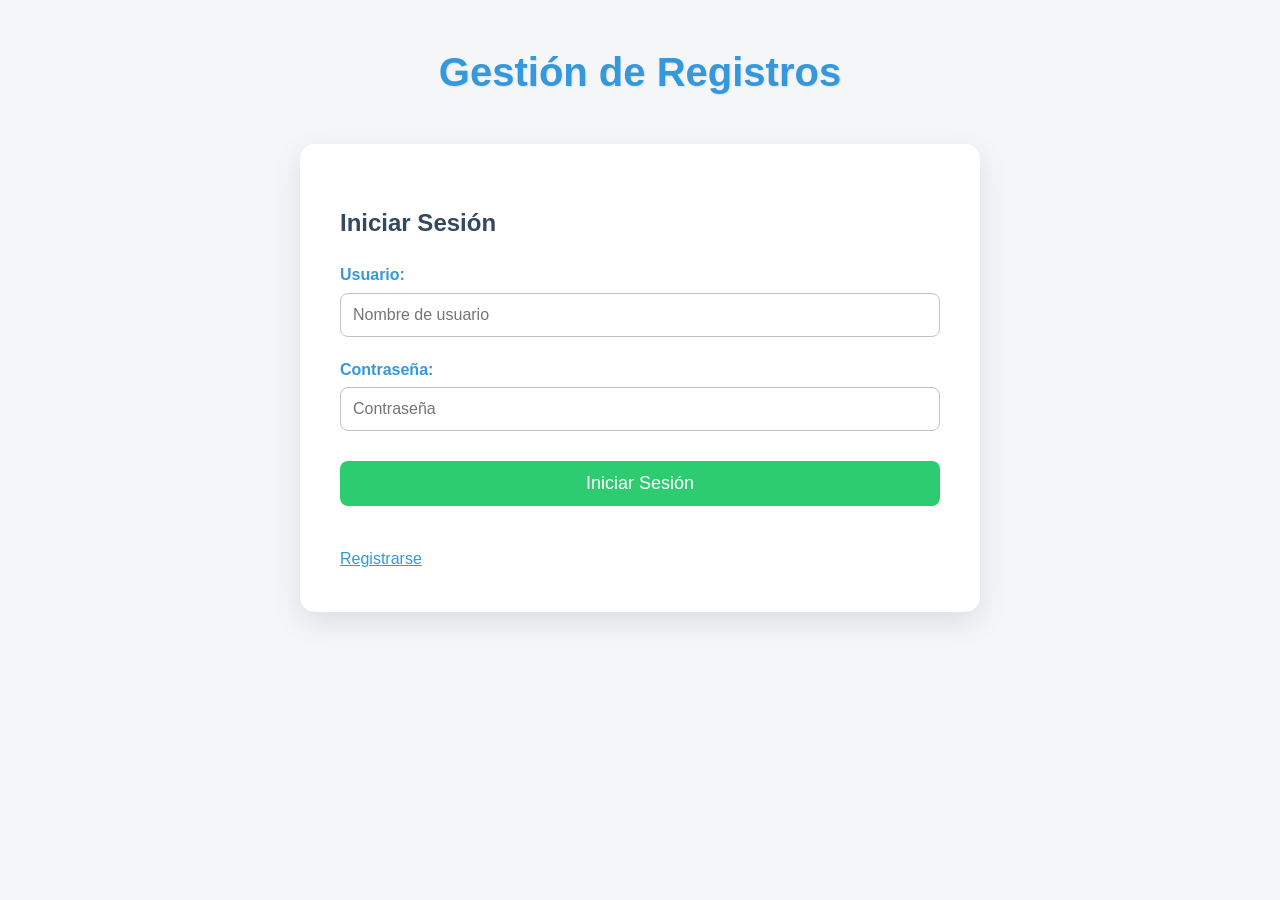
<file: b.d.html>
<!DOCTYPE html>
<html lang="es">
<head>
    <meta charset="UTF-8">
    <meta name="viewport" content="width=device-width, initial-scale=1.0">
    <title>Gestión de Registros</title>

    <style>
        :root {
            --primary-color: #3498db;
            --secondary-color: #2ecc71;
            --background-color: #f4f6f7;
            --text-color: #34495e;
            --input-background: #fff;
            --input-border: #bdc3c7;
            --button-hover: #27ae60;
            --shadow-color: rgba(0, 0, 0, 0.1);
            --error-color: #e74c3c;
            --warning-color: #f39c12;
            --pending-color: #95a5a6;
        }

        body {
            font-family: 'Segoe UI', Tahoma, Geneva, Verdana, sans-serif;
            margin: 0;
            padding: 0;
            background-color: var(--background-color);
            color: var(--text-color);
            line-height: 1.6;
        }

        h1 {
            text-align: center;
            color: var(--primary-color);
            margin-top: 40px;
            font-size: 2.5em;
            text-shadow: 1px 1px 2px var(--shadow-color);
        }

        .container {
            max-width: 600px;
            margin: 40px auto;
            background-color: var(--input-background);
            padding: 40px;
            border-radius: 15px;
            box-shadow: 0 10px 30px var(--shadow-color);
        }

        #loginContainer, #registerContainer {
            display: none;
        }

        #adminPanel {
            display: none;
            margin-top: 20px;
        }

        .user-controls {
            display: flex;
            justify-content: space-between;
            margin-bottom: 20px;
        }

        .user-info {
            color: var(--primary-color);
            font-weight: bold;
        }

        form {
            display: grid;
            grid-template-columns: 1fr 1fr;
            gap: 20px;
        }

        #idContainer,
        label,
        input,
        select {
            grid-column: span 2;
        }

        label {
            font-weight: bold;
            color: var(--primary-color);
            margin-bottom: -15px;
        }

        .nota {
            font-size: 0.9em;
            color: var(--error-color);
            margin-top: -15px;
            grid-column: span 2;
        }

        input[type="text"], 
        input[type="email"], 
        input[type="number"],
        input[type="password"], 
        select {
            padding: 12px;
            border: 1px solid var(--input-border);
            border-radius: 8px;
            font-size: 16px;
            transition: all 0.3s ease;
            background-color: var(--input-background);
            width: 100%;
            box-sizing: border-box;
        }

        input[type="text"]:focus, 
        input[type="email"]:focus, 
        input[type="number"]:focus,
        input[type="password"]:focus, 
        select:focus {
            border-color: var(--primary-color);
            box-shadow: 0 0 5px var(--primary-color);
            outline: none;
        }

        select {
            appearance: none;
            background-image: url('data:image/svg+xml;utf8,<svg fill="%233499db" height="24" viewBox="0 0 24 24" width="24" xmlns="http://www.w3.org/2000/svg"><path d="M7 10l5 5 5-5z"/><path d="M0 0h24v24H0z" fill="none"/></svg>');
            background-repeat: no-repeat;
            background-position: right 10px center;
            background-size: 20px auto;
        }

        button {
            padding: 12px;
            background-color: var(--secondary-color);
            color: white;
            border: none;
            border-radius: 8px;
            font-size: 18px;
            cursor: pointer;
            transition: background-color 0.3s, transform 0.1s ease-in-out;
            grid-column: span 2;
            margin-top: 10px;
        }

        button:hover {
            background-color: var(--button-hover);
            transform: translateY(-2px);
        }

        button:active {
            transform: translateY(0);
        }

        .btn-secondary {
            background-color: var(--primary-color);
        }

        .btn-danger {
            background-color: var(--error-color);
        }

        .btn-warning {
            background-color: var(--warning-color);
        }

        .auth-controls {
            margin-top: 20px;
            display: flex;
            justify-content: space-between;
        }

        .auth-link {
            color: var(--primary-color);
            cursor: pointer;
            text-decoration: underline;
        }

        .role-badge {
            display: inline-block;
            padding: 3px 8px;
            border-radius: 12px;
            font-size: 0.8em;
            margin-left: 10px;
        }

        .admin-badge {
            background-color: var(--error-color);
            color: white;
        }

        .editor-badge {
            background-color: var(--warning-color);
            color: white;
        }

        .viewer-badge {
            background-color: var(--primary-color);
            color: white;
        }

        .pending-badge {
            background-color: var(--pending-color);
            color: white;
        }

        .hidden {
            display: none;
        }

        #userTable, #pendingTable {
            width: 100%;
            border-collapse: collapse;
            margin-top: 20px;
        }

        #userTable th, #userTable td, #pendingTable th, #pendingTable td {
            border: 1px solid var(--input-border);
            padding: 8px;
            text-align: left;
        }

        #userTable th, #pendingTable th {
            background-color: var(--primary-color);
            color: white;
        }

        #userTable tr:nth-child(even), #pendingTable tr:nth-child(even) {
            background-color: var(--background-color);
        }

        .tabs {
            display: flex;
            margin-bottom: 20px;
        }

        .tab {
            padding: 10px 20px;
            cursor: pointer;
            background-color: var(--background-color);
            border: 1px solid var(--input-border);
            border-bottom: none;
            border-radius: 5px 5px 0 0;
            margin-right: 5px;
        }

        .tab.active {
            background-color: var(--primary-color);
            color: white;
        }

        .tab-content {
            display: none;
        }

        .tab-content.active {
            display: block;
        }

        .pending-notification {
            background-color: var(--error-color);
            color: white;
            border-radius: 50%;
            padding: 2px 6px;
            font-size: 0.7em;
            margin-left: 5px;
        }

        @media (max-width: 768px) {
            .container {
                margin: 20px;
                padding: 20px;
            }

            form {
                grid-template-columns: 1fr;
            }

            h1 {
                font-size: 2em;
            }
        }

        #pendingMessage {
            text-align: center;
            padding: 20px;
            background-color: var(--warning-color);
            color: white;
            border-radius: 8px;
            margin-bottom: 20px;
            display: none;
        }
    </style>
</head>
<body>
    <h1>Gestión de Registros</h1>
    <div class="container">
        <!-- Login Form -->
        <div id="loginContainer">
            <h2>Iniciar Sesión</h2>
            <form id="loginForm">
                <label for="loginUsername">Usuario:</label>
                <input type="text" id="loginUsername" placeholder="Nombre de usuario" required>
                
                <label for="loginPassword">Contraseña:</label>
                <input type="password" id="loginPassword" placeholder="Contraseña" required>
                
                <button type="submit">Iniciar Sesión</button>
                
                <div class="auth-controls">
                    <span class="auth-link" id="goToRegister">Registrarse</span>
                </div>
            </form>
        </div>
        
        <!-- Register Form -->
        <div id="registerContainer">
            <h2>Registrarse</h2>
            <form id="registerForm">
                <label for="registerUsername">Usuario:</label>
                <input type="text" id="registerUsername" placeholder="Nombre de usuario" required>
                
                <label for="registerEmail">Email:</label>
                <input type="email" id="registerEmail" placeholder="Email" required>
                
                <label for="registerPassword">Contraseña:</label>
                <input type="password" id="registerPassword" placeholder="Contraseña" required>
                
                <label for="confirmPassword">Confirmar Contraseña:</label>
                <input type="password" id="confirmPassword" placeholder="Confirmar contraseña" required>
                
                <button type="submit">Solicitar Registro</button>
                
                <div class="auth-controls">
                    <span class="auth-link" id="goToLogin">Ya tengo una cuenta</span>
                </div>
            </form>
        </div>
        
        <!-- Pending Approval Message -->
        <div id="pendingMessage">
            <h3>Cuenta pendiente de aprobación</h3>
            <p>Tu registro está pendiente de aprobación por un administrador. Recibirás una notificación cuando tu cuenta sea activada.</p>
            <button id="pendingLogoutBtn" class="btn-danger">Cerrar Sesión</button>
        </div>
        
        <!-- Main Form (only visible when logged in) -->
        <div id="mainFormContainer" style="display:none;">
            <div class="user-controls">
                <div class="user-info">
                    Bienvenido, <span id="currentUser">Usuario</span>
                    <span id="roleBadge" class="role-badge"></span>
                </div>
                <button id="logoutBtn" class="btn-danger" style="margin: 0; padding: 5px 10px;">Cerrar Sesión</button>
            </div>

            <form action="bd.php" method="POST" id="registroForm">
                <div id="idContainer">
                    <label for="id">ID:</label>
                    <input type="text" name="id" id="id" placeholder="ID">
                </div>
            
                <label for="nombre">Nombre:</label>
                <input type="text" name="nombre" id="nombre" placeholder="Nombre" required>
            
                <label for="apellidos">Apellidos:</label>
                <input type="text" name="apellidos" id="apellidos" placeholder="Apellidos" required>
            
                <label for="tipo_documento">Tipo de Documento:</label>
                <select name="tipo_documento" id="tipo_documento" required>
                    <option value="">Seleccione una opción</option>
                    <option value="cc">Cédula de ciudadanía</option>
                    <option value="ti">Tarjeta de identidad</option>
                    <option value="tm">Tarjeta de migración</option>
                    <option value="ce">Cédula de extranjería</option>
                </select>
            
                <label for="numero_documento">Número de Documento:</label>
                <input type="text" name="numero_documento" id="numero_documento" placeholder="Número de Documento" required>
            
                <label for="email">Email:</label>
                <input type="email" name="email" id="email" placeholder="Email" required>
            
                <label for="direccion">Dirección:</label>
                <input type="text" name="direccion" id="direccion" placeholder="Dirección" required>
            
                <label for="genero">Género:</label>
                <select id="genero" name="genero" required>
                    <option value="">Seleccione una opción</option>
                    <option value="masculino">Masculino</option>
                    <option value="femenino">Femenino</option>
                    <option value="otro">Otro</option>
                    <option value="prefiero_no_decir">Prefiero no decir</option>
                </select>
            
                <label for="accion">Acción:</label>
                <select name="accion" id="accion" required>
                    <option value="">---- Seleccione ----</option>
                    <option value="consultar_por_id" class="viewer-action">Consultar</option>
                    <option value="modificar" class="editor-action">Modificar</option>
                    <option value="eliminar" class="admin-action">Eliminar</option>
                    <option value="agregar" class="editor-action">Agregar</option>
                </select>
            
                <p class="nota">Nota: Para consultar y eliminar, solo es necesario proporcionar el ID.</p>
            
                <button type="submit">Enviar</button>
            </form>
        </div>
        
        <!-- Admin Panel -->
        <div id="adminPanel">
            <h2>Panel de Administración</h2>
            <p>Gestionar usuarios y roles</p>
            
            <div class="tabs">
                <div class="tab active" data-tab="userTab">Usuarios <span id="pendingNotification" class="pending-notification" style="display: none;">0</span></div>
                <div class="tab" data-tab="pendingTab">Solicitudes Pendientes</div>
            </div>
            
            <div id="userTab" class="tab-content active">
                <table id="userTable">
                    <thead>
                        <tr>
                            <th>Usuario</th>
                            <th>Email</th>
                            <th>Rol</th>
                            <th>Acciones</th>
                        </tr>
                    </thead>
                    <tbody>
                        <!-- Rows will be populated dynamically -->
                    </tbody>
                </table>
            </div>
            
            <div id="pendingTab" class="tab-content">
                <table id="pendingTable">
                    <thead>
                        <tr>
                            <th>Usuario</th>
                            <th>Email</th>
                            <th>Acciones</th>
                        </tr>
                    </thead>
                    <tbody>
                        <!-- Rows will be populated dynamically -->
                    </tbody>
                </table>
            </div>
            
            <button id="adminBackBtn" class="btn-secondary" style="margin-top: 20px;">Volver</button>
        </div>
    </div>

    <script>
        // Roles y permisos
        const ROLES = {
            ADMIN: 'admin',
            EDITOR: 'editor',
            VIEWER: 'viewer',
            PENDING: 'pending'
        };
        
        const PERMISSIONS = {
            [ROLES.ADMIN]: ['consultar_por_id', 'modificar', 'eliminar', 'agregar', 'admin_panel'],
            [ROLES.EDITOR]: ['consultar_por_id', 'modificar', 'agregar'],
            [ROLES.VIEWER]: ['consultar_por_id'],
            [ROLES.PENDING]: []
        };
        
        // Almacenamiento de usuarios (en producción, esto debería estar en una base de datos)
        let users = [
            { username: 'admin', password: 'admin123', email: 'admin@example.com', role: ROLES.ADMIN },
            { username: 'editor', password: 'editor123', email: 'editor@example.com', role: ROLES.EDITOR },
            { username: 'viewer', password: 'viewer123', email: 'viewer@example.com', role: ROLES.VIEWER }
        ];
        
        // Lista de usuarios pendientes de aprobación
        let pendingUsers = [];
        
        // Obtener elementos DOM
        const loginContainer = document.getElementById('loginContainer');
        const registerContainer = document.getElementById('registerContainer');
        const mainFormContainer = document.getElementById('mainFormContainer');
        const adminPanel = document.getElementById('adminPanel');
        const pendingMessage = document.getElementById('pendingMessage');
        const loginForm = document.getElementById('loginForm');
        const registerForm = document.getElementById('registerForm');
        const registroForm = document.getElementById('registroForm');
        const currentUserSpan = document.getElementById('currentUser');
        const roleBadge = document.getElementById('roleBadge');
        const logoutBtn = document.getElementById('logoutBtn');
        const pendingLogoutBtn = document.getElementById('pendingLogoutBtn');
        const goToRegister = document.getElementById('goToRegister');
        const goToLogin = document.getElementById('goToLogin');
        const accionSelect = document.getElementById('accion');
        const adminBackBtn = document.getElementById('adminBackBtn');
        const userTable = document.getElementById('userTable').getElementsByTagName('tbody')[0];
        const pendingTable = document.getElementById('pendingTable').getElementsByTagName('tbody')[0];
        const pendingNotification = document.getElementById('pendingNotification');
        
        // Estado actual
        let currentUser = null;
        
        // Mostrar el formulario de inicio de sesión por defecto
        loginContainer.style.display = 'block';
        
        // Funciones de autenticación
        function login(username, password) {
            // Verificar usuarios regulares
            const user = users.find(u => u.username === username && u.password === password);
            if (user) {
                currentUser = user;
                currentUserSpan.textContent = user.username;
                
                // Mostrar insignia de rol
                roleBadge.textContent = user.role.toUpperCase();
                roleBadge.className = 'role-badge ' + user.role + '-badge';
                
                // Aplicar permisos
                applyPermissions(user.role);
                
                // Cambiar contenedores
                loginContainer.style.display = 'none';
                registerContainer.style.display = 'none';
                mainFormContainer.style.display = 'block';
                
                updatePendingNotification();
                
                return true;
            }
            
            // Verificar usuarios pendientes
            const pendingUser = pendingUsers.find(u => u.username === username && u.password === password);
            if (pendingUser) {
                currentUser = pendingUser;
                
                // Mostrar mensaje de pendiente
                loginContainer.style.display = 'none';
                registerContainer.style.display = 'none';
                pendingMessage.style.display = 'block';
                
                return true;
            }
            
            return false;
        }
        
        function logout() {
            currentUser = null;
            mainFormContainer.style.display = 'none';
            adminPanel.style.display = 'none';
            pendingMessage.style.display = 'none';
            loginContainer.style.display = 'block';
        }
        
        function register(username, email, password) {
            // Verificar si el usuario ya existe
            if (users.some(u => u.username === username) || pendingUsers.some(u => u.username === username)) {
                alert('Este nombre de usuario ya está en uso.');
                return false;
            }
            
            // Registrar nuevo usuario con estado pendiente
            pendingUsers.push({
                username,
                email,
                password,
                role: ROLES.PENDING
            });
            
            // Actualizar la notificación para administradores
            updatePendingNotification();
            
            // Mostrar mensaje de éxito
            alert('Tu registro ha sido enviado. Un administrador revisará tu solicitud pronto.');
            
            // Volver a la pantalla de login
            registerContainer.style.display = 'none';
            loginContainer.style.display = 'block';
            
            return true;
        }
        
        function updatePendingNotification() {
            // Actualizar el contador de solicitudes pendientes
            if (pendingUsers.length > 0) {
                pendingNotification.textContent = pendingUsers.length;
                pendingNotification.style.display = 'inline-block';
            } else {
                pendingNotification.style.display = 'none';
            }
        }
        
        function applyPermissions(role) {
            const allowedActions = PERMISSIONS[role];
            
            // Ocultar/mostrar opciones de acción según el rol
            Array.from(accionSelect.options).forEach(option => {
                if (option.value === '') return; // Ignorar opción vacía
                
                if (allowedActions.includes(option.value)) {
                    option.style.display = '';
                } else {
                    option.style.display = 'none';
                }
            });
            
            // Restablecer selección
            accionSelect.value = '';
            
            // Para administradores, agregar botón de panel de administración
            if (role === ROLES.ADMIN) {
                // Agregar botón de administración si no existe
                if (!document.getElementById('adminPanelBtn')) {
                    const adminBtn = document.createElement('button');
                    adminBtn.id = 'adminPanelBtn';
                    adminBtn.textContent = 'Panel de Administración';
                    adminBtn.className = 'btn-warning';
                    adminBtn.style.marginTop = '20px';
                    adminBtn.addEventListener('click', showAdminPanel);
                    registroForm.appendChild(adminBtn);
                }
            } else {
                // Eliminar botón de administración si existe
                const adminBtn = document.getElementById('adminPanelBtn');
                if (adminBtn) {
                    adminBtn.remove();
                }
            }
        }
        
        function showAdminPanel() {
            // Ocultar formulario principal y mostrar panel de administración
            mainFormContainer.style.display = 'none';
            adminPanel.style.display = 'block';
            
            // Poblar tablas
            renderUserTable();
            renderPendingTable();
        }
        
        function renderUserTable() {
            // Limpiar tabla
            userTable.innerHTML = '';
            
            // Añadir filas para cada usuario
            users.forEach(user => {
                const row = userTable.insertRow();
                
                // Columna de nombre de usuario
                const cellUsername = row.insertCell(0);
                cellUsername.textContent = user.username;
                
                // Columna de email
                const cellEmail = row.insertCell(1);
                cellEmail.textContent = user.email;
                
                // Columna de rol
                const cellRole = row.insertCell(2);
                const roleSelect = document.createElement('select');
                roleSelect.dataset.username = user.username;
                
                // Opciones de rol
                Object.values(ROLES).forEach(role => {
                    // No incluir la opción "pendiente" en el menú desplegable
                    if (role === ROLES.PENDING) return;
                    
                    const option = document.createElement('option');
                    option.value = role;
                    option.textContent = role.charAt(0).toUpperCase() + role.slice(1);
                    option.selected = user.role === role;
                    roleSelect.appendChild(option);
                });
                
                // Evento de cambio de rol
                roleSelect.addEventListener('change', (e) => {
                    const username = e.target.dataset.username;
                    const newRole = e.target.value;
                    changeUserRole(username, newRole);
                });
                
                cellRole.appendChild(roleSelect);
                
                // Columna de acciones
                const cellActions = row.insertCell(3);
                
                // Botón de eliminar (no permitir eliminar al usuario actual)
                if (user.username !== currentUser.username) {
                    const deleteBtn = document.createElement('button');
                    deleteBtn.textContent = 'Eliminar';
                    deleteBtn.className = 'btn-danger';
                    deleteBtn.style.padding = '5px 10px';
                    deleteBtn.style.fontSize = '14px';
                    deleteBtn.dataset.username = user.username;
                    
                    deleteBtn.addEventListener('click', (e) => {
                        const username = e.target.dataset.username;
                        deleteUser(username);
                    });
                    
                    cellActions.appendChild(deleteBtn);
                } else {
                    cellActions.textContent = 'Usuario actual';
                }
            });
        }
        
        function renderPendingTable() {
            // Limpiar tabla
            pendingTable.innerHTML = '';
            
            // Si no hay solicitudes pendientes, mostrar mensaje
            if (pendingUsers.length === 0) {
                const row = pendingTable.insertRow();
                const cell = row.insertCell(0);
                cell.colSpan = 3;
                cell.textContent = 'No hay solicitudes pendientes';
                cell.style.textAlign = 'center';
                return;
            }
            
            // Añadir filas para cada usuario pendiente
            pendingUsers.forEach(user => {
                const row = pendingTable.insertRow();
                
                // Columna de nombre de usuario
                const cellUsername = row.insertCell(0);
                cellUsername.textContent = user.username;
                
                // Columna de email
                const cellEmail = row.insertCell(1);
                cellEmail.textContent = user.email;
                
                // Columna de acciones
                const cellActions = row.insertCell(2);
                
                // Botón de aprobar
                const approveBtn = document.createElement('button');
                approveBtn.textContent = 'Aprobar';
                approveBtn.className = 'btn-secondary';
                approveBtn.style.padding = '5px 10px';
                approveBtn.style.fontSize = '14px';
                approveBtn.style.marginRight = '5px';
                approveBtn.dataset.username = user.username;
                
                approveBtn.addEventListener('click', (e) => {
                    const username = e.target.dataset.username;
                    approveUser(username);
                });
                
                // Botón de rechazar
                const rejectBtn = document.createElement('button');
                rejectBtn.textContent = 'Rechazar';
                rejectBtn.className = 'btn-danger';
                rejectBtn.style.padding = '5px 10px';
                rejectBtn.style.fontSize = '14px';
                rejectBtn.dataset.username = user.username;
                
                rejectBtn.addEventListener('click', (e) => {
                    const username = e.target.dataset.username;
                    rejectUser(username);
                });
                
                cellActions.appendChild(approveBtn);
                cellActions.appendChild(rejectBtn);
            });
        }
        
        function approveUser(username) {
            // Encontrar el usuario pendiente
            const userIndex = pendingUsers.findIndex(u => u.username === username);
            if (userIndex !== -1) {
                // Abrir un diálogo para seleccionar el rol
                const role = prompt('Seleccione un rol para el usuario (admin, editor, viewer):', 'viewer');
                
                if (role && Object.values(ROLES).includes(role.toLowerCase()) && role.toLowerCase() !== ROLES.PENDING) {
                    // Mover usuario de pendientes a usuarios activos
                    const user = pendingUsers[userIndex];
                    user.role = role.toLowerCase();
                    users.push(user);
                    
                    // Eliminar de pendientes
                    pendingUsers.splice(userIndex, 1);
                    
                    // Actualizar tablas
                    renderUserTable();
                    renderPendingTable();
                    updatePendingNotification();
                    
                    alert(`Usuario ${username} aprobado con el rol de ${role}.`);
                } else {
                    alert('Rol no válido. Por favor, seleccione admin, editor o viewer.');
                }
            }
        }
        
        function rejectUser(username) {
            if (confirm(`¿Estás seguro de rechazar la solicitud del usuario ${username}?`)) {
                // Encontrar y eliminar el usuario pendiente
                const userIndex = pendingUsers.findIndex(u => u.username === username);
                if (userIndex !== -1) {
                    pendingUsers.splice(userIndex, 1);
                    
                    // Actualizar tabla y notificación
                    renderPendingTable();
                    updatePendingNotification();
                    
                    alert(`Solicitud de ${username} rechazada.`);
                }
            }
        }
        
        function changeUserRole(username, newRole) {
            const userIndex = users.findIndex(u => u.username === username);
            if (userIndex !== -1) {
                users[userIndex].role = newRole;
                
                // Si se cambia el rol del usuario actual, actualizar la interfaz
                if (currentUser.username === username) {
                    currentUser.role = newRole;
                    roleBadge.textContent = newRole.toUpperCase();
                    roleBadge.className = 'role-badge ' + newRole + '-badge';
                    applyPermissions(newRole);
                }
            }
        }
        
        function deleteUser(username) {
            if (confirm(`¿Estás seguro de eliminar al usuario ${username}?`)) {
                users = users.filter(u => u.username !== username);
                renderUserTable();
            }
        }
        
        // Eventos para mostrar formularios
        goToRegister.addEventListener('click', () => {
            loginContainer.style.display = 'none';
            registerContainer.style.display = 'block';
        });
        
        goToLogin.addEventListener('click', () => {
            registerContainer.style.display = 'none';
            loginContainer.style.display = 'block';
        });
        
        // Evento formulario de inicio de sesión
        loginForm.addEventListener('submit', (e) => {
            e.preventDefault();
            const username = document.getElementById('loginUsername').value;
            const password = document.getElementById('loginPassword').value;
            
            if (login(username, password)) {
                loginForm.reset();
            } else {
                alert('Nombre de usuario o contraseña incorrectos.');
            }
        });
        
        // Evento formulario de registro
        registerForm.addEventListener('submit', (e) => {
            e.preventDefault();
            const username = document.getElementById('registerUsername').value;
            const email = document.getElementById('registerEmail').value;
            const password = document.getElementById('registerPassword').value;
            const confirmPassword = document.getElementById('confirmPassword').value;
            
            if (password !== confirmPassword) {
                alert('Las contraseñas no coinciden.');
                return;
            }
            
            if (register(username, email, password)) {
                registerForm.reset();
            }
        });
        
        // Eventos de cerrar sesión
        logoutBtn.addEventListener('click', logout);
        pendingLogoutBtn.addEventListener('click', logout);
        
        // Evento de volver desde el panel de administración
        adminBackBtn.addEventListener('click', () => {
            adminPanel.style.display = 'none';
            mainFormContainer.style.display = 'block';
        });
        
        // Evento para cambio de acción
        document.getElementById('accion').addEventListener('change', function() {
            var campos = document.querySelectorAll('#registroForm input[type="text"], #registroForm input[type="email"], select');
            var idContainer = document.getElementById('idContainer');
            var idCampo = document.getElementById('id');
            var tipoDocumentoCampo = document.getElementById('tipo_documento');
            var generoCampo = document.getElementById('genero');

            if (this.value === 'consultar_por_id' || this.value === 'eliminar') {
                idContainer.style.display = 'block';
                idCampo.setAttribute('required', '');
                tipoDocumentoCampo.removeAttribute('required');
                generoCampo.removeAttribute('required');

                for (var i = 0; i < campos.length; i++) {
                    if (campos[i].id !== 'id' && campos[i].id !== 'accion') {
                        campos[i].removeAttribute('required');
                    }
                }
            } else if (this.value === 'agregar') {
                idContainer.style.display = 'none';
                idCampo.removeAttribute('required');
                tipoDocumentoCampo.setAttribute('required', '');
                generoCampo.setAttribute('required', '');

                for (var i = 0; i < campos.length; i++) {
                    if (campos[i].id !== 'id' && campos[i].id !== 'accion') {
                        campos[i].setAttribute('required', '');
                    }
                }
            } else {
                idContainer.style.display = 'block';
                idCampo.setAttribute('required', '');
                tipoDocumentoCampo.setAttribute('required', '');
                generoCampo.setAttribute('required', '');

                for (var i = 0; i < campos.length; i++) {
                    if (campos[i].id !== 'accion') {
                        campos[i].setAttribute('required', '');
                    }
                }
            }
        });
        
        // Verificar envío del formulario principal según permisos
        registroForm.addEventListener('submit', function(e) {
            const accion = document.getElementById('accion').value;
            
            // Verificar si el usuario tiene permiso para esta acción
            if (!PERMISSIONS[currentUser.role].includes(accion)) {
                e.preventDefault();
                alert(`No tienes permisos para realizar la acción: ${accion}`);
            }
        });
        
        // Manejar la navegación por pestañas en el panel de administración
        document.querySelectorAll('.tab').forEach(tab => {
            tab.addEventListener('click', function() {
                // Remover la clase activa de todas las pestañas
                document.querySelectorAll('.tab').forEach(t => t.classList.remove('active'));
                // Añadir la clase activa a la pestaña actual
                this.classList.add('active');
                
                // Ocultar todos los contenidos de pestañas
                document.querySelectorAll('.tab-content').forEach(content => content.classList.remove('active'));
                // Mostrar el contenido de la pestaña actual
                const tabId = this.getAttribute('data-tab');
                document.getElementById(tabId).classList.add('active');
            });
        });
    </script>
</body>
</html>
</file>
